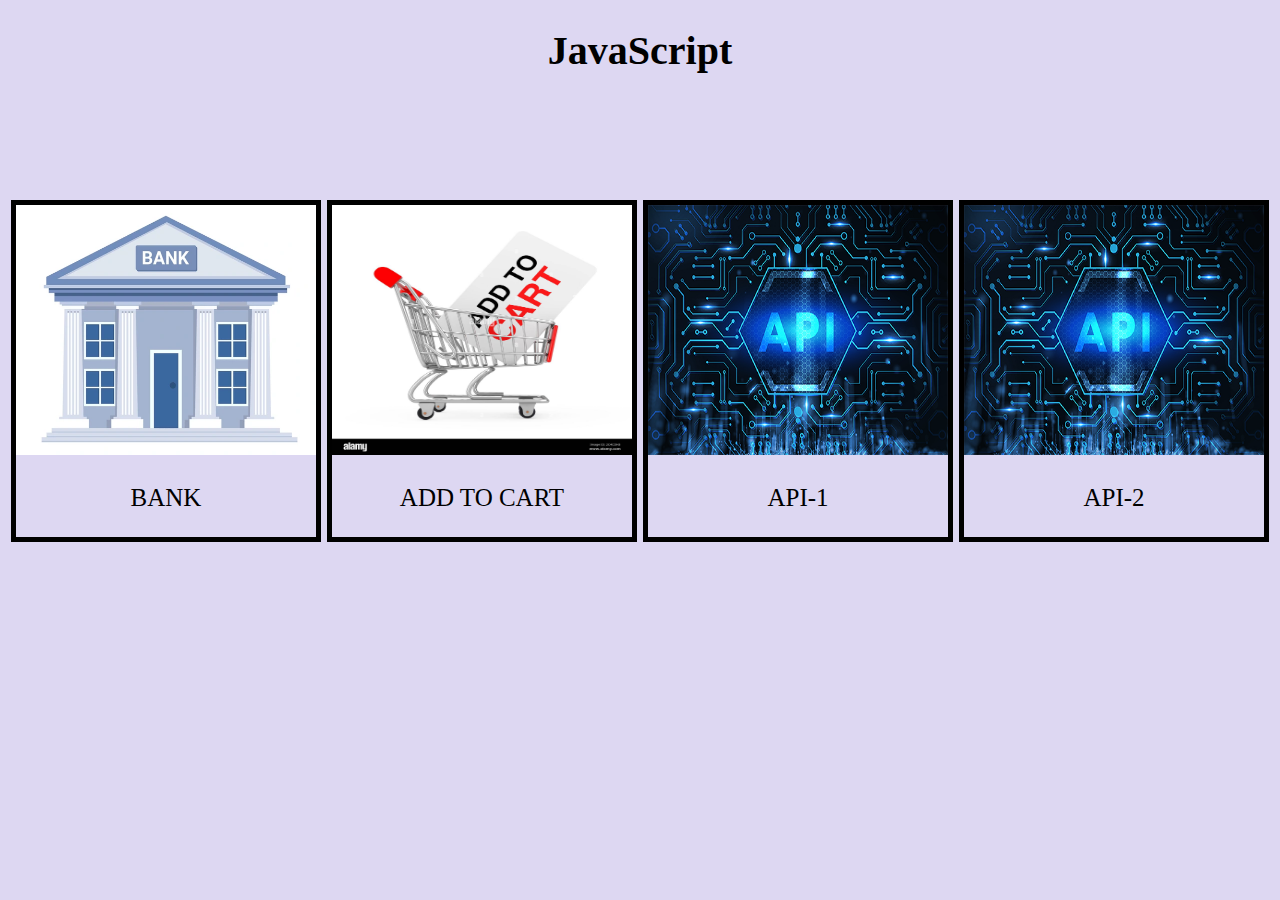
<file: index.html>
<!DOCTYPE html>
<html lang="en">
<head>
    <meta charset="UTF-8">
    <meta name="viewport" content="width=device-width, initial-scale=1.0">
    <title>JavaScript</title>
    <link rel="stylesheet" href="style.css">
</head>
<body style="background-color: rgba(172, 157, 222, 0.407)">
    <div class="Nav">
        <h1>JavaScript</h1>
    </div>
    <div class="content">
        <div class="c1 c">
            <a href="./Bank/index.html">
                <img src="./img/banky.webp" alt="Bank">
            </a>
            <p>BANK</p>
        </div>
        <div class="c2 c">
            <a href="./AddToCart/index.html">
                <img src="./img/addtocart.jpg" alt="Addtocart">
            </a>
            <p>ADD TO CART</p>
        </div>
        <div class="c3 c">
            <a href="./API/index.html">
                <img src="./img/api3.png" alt="API-1">
            </a>
            <p>API-1</p>
        </div>
        <div class="c4 c">
            <a href="./API/recipes.html">
                <img src="./img/api3.png" alt="API-2">
            </a>
            <p>API-2</p>
        </div>
    </div>
</body>
</html>
</file>
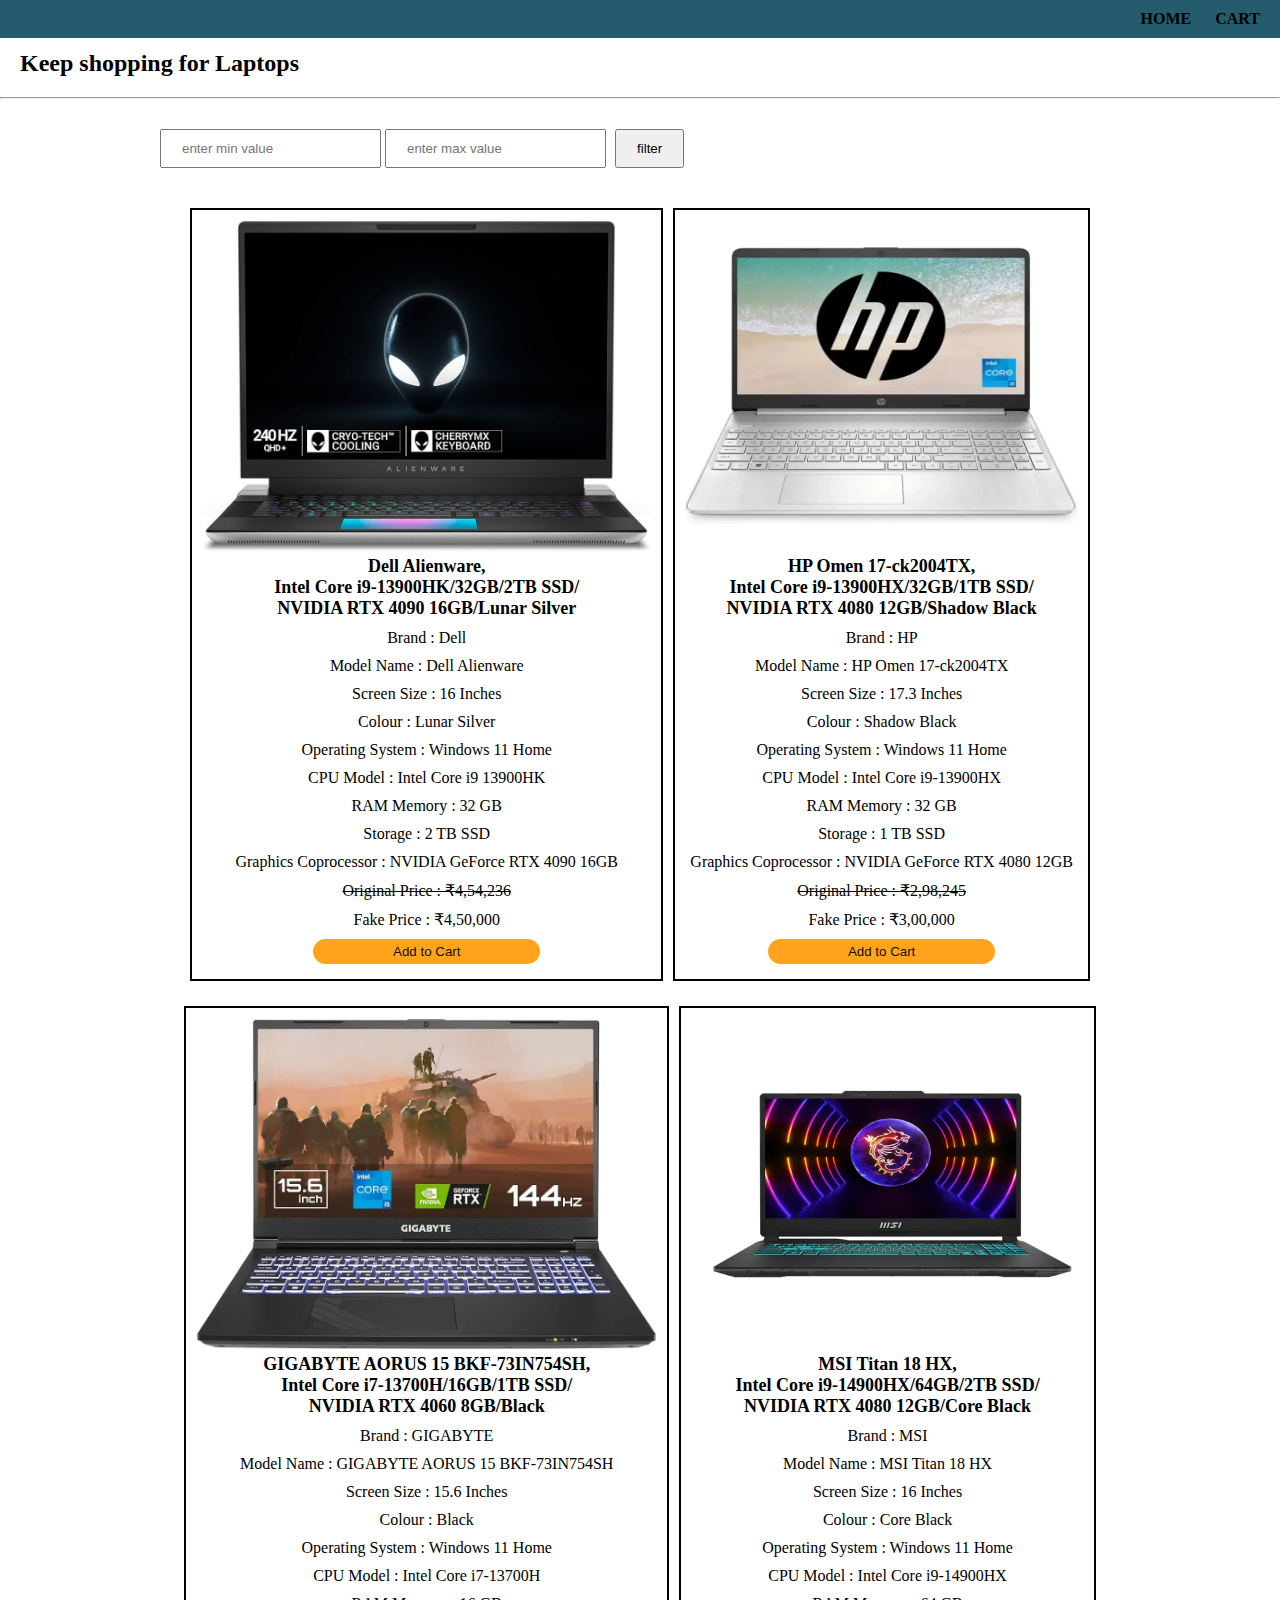
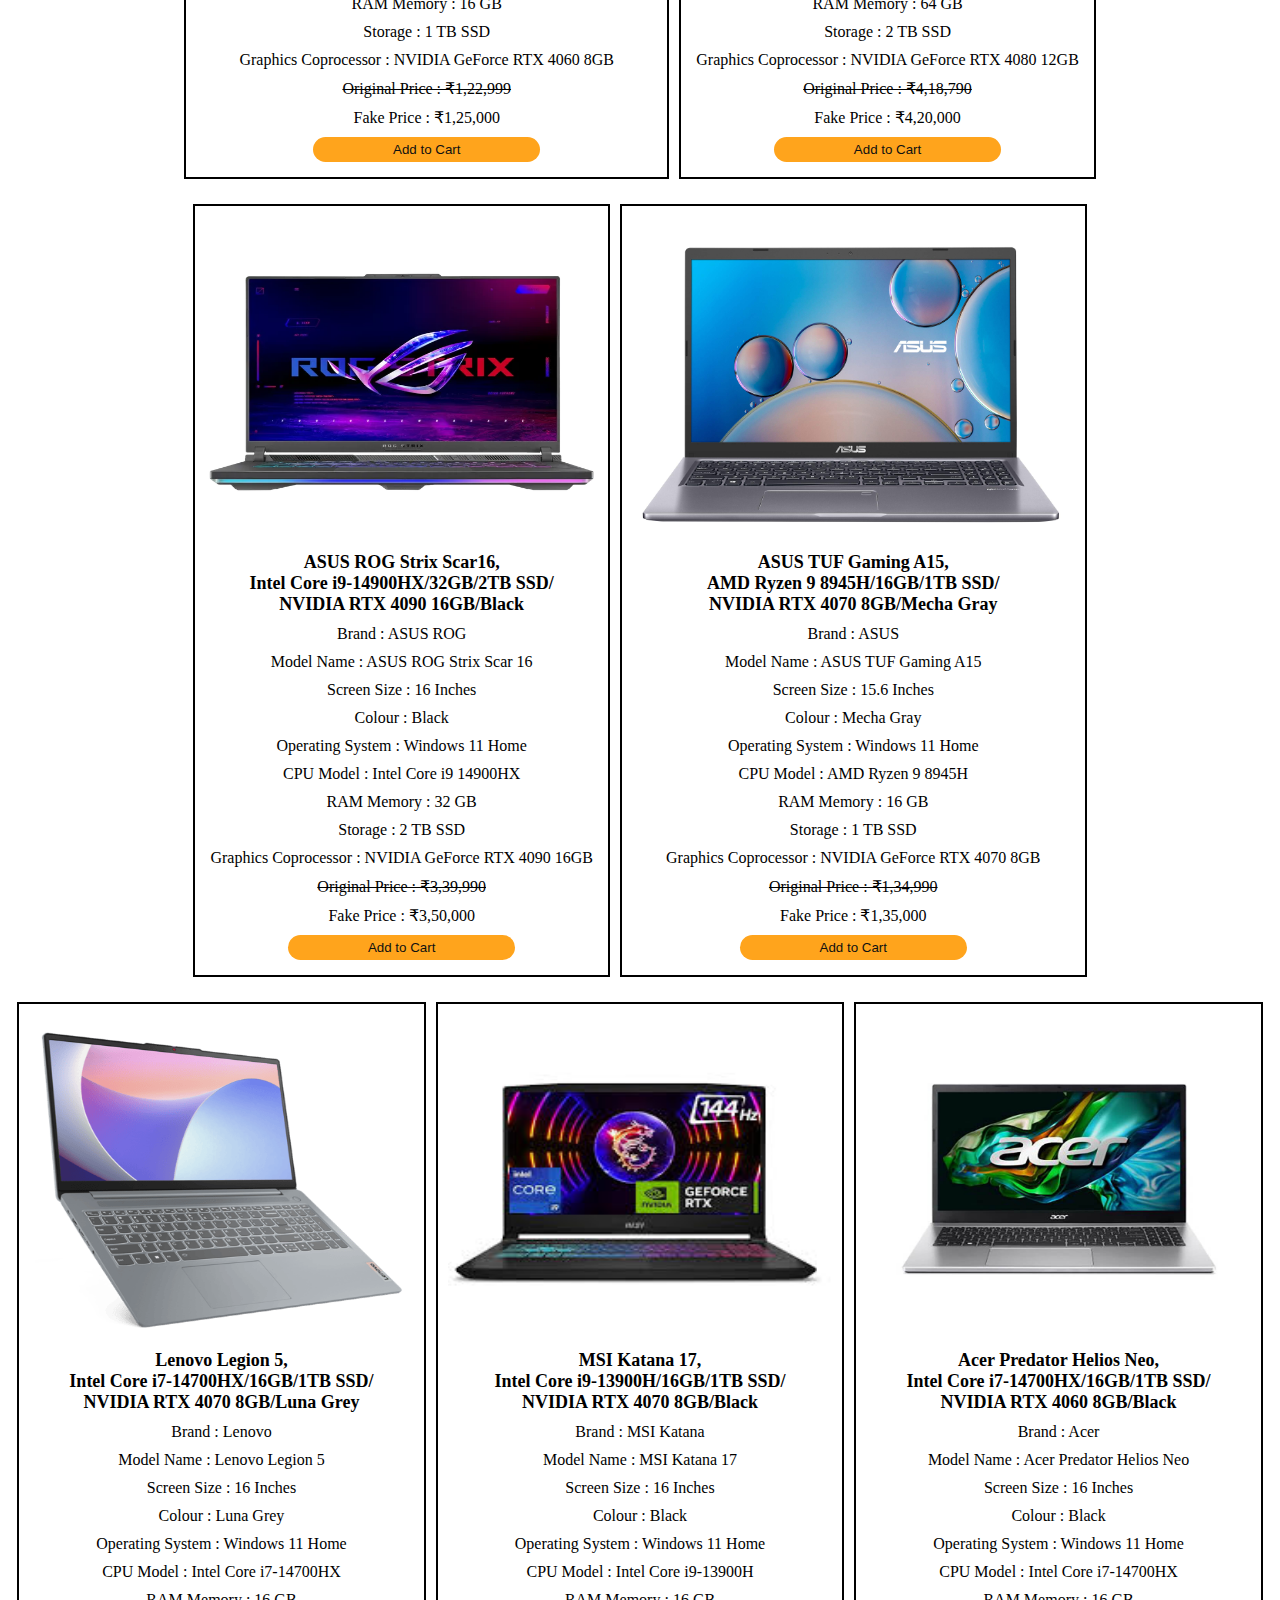
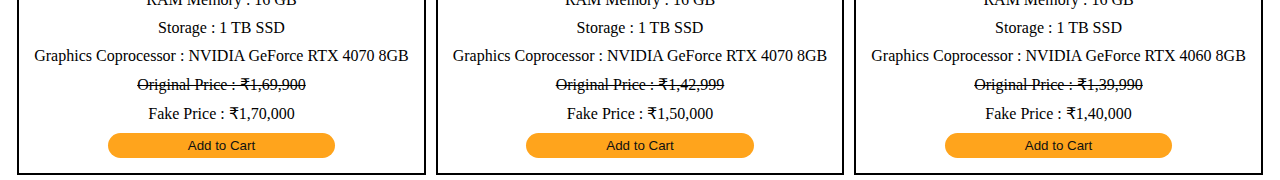
<file: AddToCart/index.html>
<!DOCTYPE html>
<html lang="en">
<head>
    <meta charset="UTF-8">
    <meta name="viewport" content="width=device-width, initial-scale=1.0">
    <title>AddToCart</title>
    <link rel="stylesheet" href="style.css">
    <script src="main.js"></script>
</head>
<body>
    <div class="nav">
        <a href="index.html">HOME</a>
        <a href="cart.html">CART</a>
    </div>

    <h2>Keep shopping for Laptops</h2><hr>

    <form action="">
        <input type="number" id="min" placeholder="enter min value" />
        <input type="number" id="max" placeholder="enter max value" />
        <input type="button" value="filter" name="" class="filter">
    </form>

    <div class="cardmain">

        <div class="card1 card" data-value="450000">
            <img id="i1" src="img/alien1.jpg" alt="alienL" height="332" width="100%">
            <ul>
                <span><p class="GL1 GL">Dell Alienware, <br> Intel Core i9-13900HK/32GB/2TB SSD/ <br> NVIDIA RTX 4090 16GB/Lunar Silver</p></span>
                <li class="bb1">Brand : Dell</li>
                <li class="bb1">Model Name : Dell Alienware</li>
                <li>Screen Size : 16 Inches</li>          
                <li class="bb1">Colour : Lunar Silver</li>
                <li class="bb1">Operating System : Windows 11 Home</li>
                <li class="bb1">CPU Model : Intel Core i9 13900HK</li>
                <li class="bb1">RAM Memory : 32 GB</li>
                <li class="bb1">Storage : 2 TB SSD</li>
                <li class="bb1">Graphics Coprocessor : NVIDIA GeForce RTX 4090 16GB</li>
                <li><del>Original Price : ₹4,54,236</del></li>
                <li id="fp1">Fake Price : ₹4,50,000</li>
            </ul>
            <button id="btn1" onclick="c1()">Add to Cart</button>
        </div>

        <div class="card2 card" data-value="300000">
            <img src="img/hp1.webp" alt="hpL" height="332" width="100%">
            <ul>
                <span><p class="GL2 GL">HP Omen 17-ck2004TX, <br> Intel Core i9-13900HX/32GB/1TB SSD/ <br> NVIDIA RTX 4080 12GB/Shadow Black</p></span>
                <li>Brand : HP</li>
                <li>Model Name : HP Omen 17-ck2004TX</li>
                <li>Screen Size : 17.3 Inches</li>          
                <li>Colour : Shadow Black</li>
                <li>Operating System : Windows 11 Home</li>
                <li>CPU Model : Intel Core i9-13900HX</li>
                <li>RAM Memory : 32 GB</li>
                <li>Storage : 1 TB SSD</li>
                <li>Graphics Coprocessor : NVIDIA GeForce RTX 4080 12GB</li>
                <li><del>Original Price : ₹2,98,245</del></li>
                <li id="fp2">Fake Price : ₹3,00,000</li>
            </ul>
            <button id="btn2" onclick="c2()">Add to Cart</button>
        </div>

        <div class="card3 card" data-value="125000">
            <img src="img/gigabyte1.jpg" alt="gigabyteL" height="332" width="100%">
            <ul>
                <span><p class="GL3 GL">GIGABYTE AORUS 15 BKF-73IN754SH, <br> Intel Core i7-13700H/16GB/1TB SSD/ <br> NVIDIA RTX 4060 8GB/Black</p></span>
                <li>Brand : GIGABYTE</li>
                <li>Model Name : GIGABYTE AORUS 15 BKF-73IN754SH</li>
                <li>Screen Size : 15.6 Inches</li>          
                <li>Colour : Black</li>
                <li>Operating System : Windows 11 Home</li>
                <li>CPU Model : Intel Core i7-13700H</li>
                <li>RAM Memory : 16 GB</li>
                <li>Storage : 1 TB SSD</li>
                <li>Graphics Coprocessor : NVIDIA GeForce RTX 4060 8GB</li>
                <li><del>Original Price : ₹1,22,999</del></li>
                <li id="fp3">Fake Price : ₹1,25,000</li>
            </ul>
            <button id="btn3" onclick="c3()">Add to Cart</button>
        </div>

        <div class="card4 card" data-value="420000">
            <img src="img/msi3.webp" alt="msiL" height="332" width="100%">
            <ul>
                <span><p class="GL4 GL">MSI Titan 18 HX, <br> Intel Core i9-14900HX/64GB/2TB SSD/ <br> NVIDIA RTX 4080 12GB/Core Black</p></span>
                <li>Brand : MSI</li>
                <li>Model Name : MSI Titan 18 HX</li>
                <li>Screen Size : 16 Inches</li>          
                <li>Colour : Core Black</li>
                <li>Operating System : Windows 11 Home</li>
                <li>CPU Model : Intel Core i9-14900HX</li>
                <li>RAM Memory : 64 GB</li>
                <li>Storage : 2 TB SSD</li>
                <li>Graphics Coprocessor : NVIDIA GeForce RTX 4080 12GB</li>
                <li><del>Original Price : ₹4,18,790</del></li>
                <li id="fp4">Fake Price : ₹4,20,000</li>
            </ul>
            <button id="btn4" onclick="c4()">Add to Cart</button>
        </div>

        <div class="card5 card" data-value="350000">
            <img src="img/rog1.webp" alt="rogL" height="332" width="100%">
            <ul>
                <span><p class="GL5 GL">ASUS ROG Strix Scar16, <br> Intel Core i9-14900HX/32GB/2TB SSD/ <br> NVIDIA RTX 4090 16GB/Black</p></span>
                <li>Brand : ASUS ROG</li>
                <li>Model Name : ASUS ROG Strix Scar 16</li>
                <li>Screen Size : 16 Inches</li>          
                <li>Colour : Black</li>
                <li>Operating System : Windows 11 Home</li>
                <li>CPU Model : Intel Core i9 14900HX</li>
                <li>RAM Memory : 32 GB</li>
                <li>Storage : 2 TB SSD</li>
                <li>Graphics Coprocessor : NVIDIA GeForce RTX 4090 16GB</li>
                <li><del>Original Price : ₹3,39,990</del></li>
                <li id="fp5">Fake Price : ₹3,50,000</li>
            </ul>
            <button id="btn5" onclick="c5()">Add to Cart</button>
        </div>

        <div class="card6 card" data-value="135000">
            <img src="img/asus1.jpg" alt="asusL" height="332" width="100%">
            <ul>
                <span><p class="GL6 GL">ASUS TUF Gaming A15, <br> AMD Ryzen 9 8945H/16GB/1TB SSD/ <br> NVIDIA RTX 4070 8GB/Mecha Gray</p></span>
                <li>Brand : ASUS</li>
                <li>Model Name : ASUS TUF Gaming A15</li>
                <li>Screen Size : 15.6 Inches</li>          
                <li>Colour : Mecha Gray</li>
                <li>Operating System : Windows 11 Home</li>
                <li>CPU Model : AMD Ryzen 9 8945H</li>
                <li>RAM Memory : 16 GB</li>
                <li>Storage : 1 TB SSD</li>
                <li>Graphics Coprocessor : NVIDIA GeForce RTX 4070 8GB</li>
                <li><del>Original Price : ₹1,34,990</del></li>
                <li id="fp6">Fake Price : ₹1,35,000</li>
            </ul>
            <button id="btn6" onclick="c6()">Add to Cart</button>
        </div>

        <div class="card7 card" data-value="170000">
            <img src="img/lenovo1.png" alt="lenovoL" height="332" width="100%">
            <ul>
                <span><p class="GL7 GL">Lenovo Legion 5, <br> Intel Core i7-14700HX/16GB/1TB SSD/ <br> NVIDIA RTX 4070 8GB/Luna Grey</p></span>
                <li>Brand : Lenovo</li>
                <li>Model Name : Lenovo Legion 5</li>
                <li>Screen Size : 16 Inches</li>          
                <li>Colour : Luna Grey</li>
                <li>Operating System : Windows 11 Home</li>
                <li>CPU Model : Intel Core i7-14700HX</li>
                <li>RAM Memory : 16 GB</li>
                <li>Storage : 1 TB SSD</li>
                <li>Graphics Coprocessor : NVIDIA GeForce RTX 4070 8GB</li>
                <li><del>Original Price : ₹1,69,900</del></li>
                <li id="fp7">Fake Price : ₹1,70,000</li>
            </ul>
            <button id="btn7" onclick="c7()">Add to Cart</button>
        </div>

        <div class="card8 card" data-value="150000">
            <img src="img/katana2.jfif" alt="predatorL" height="332" width="100%">
            <ul>
                <span><p class="GL8 GL">MSI Katana 17, <br> Intel Core i9-13900H/16GB/1TB SSD/ <br> NVIDIA RTX 4070 8GB/Black</p></span>
                <li>Brand : MSI Katana </li>
                <li>Model Name : MSI Katana 17</li>
                <li>Screen Size : 16 Inches</li>          
                <li>Colour : Black</li>
                <li>Operating System : Windows 11 Home</li>
                <li>CPU Model : Intel Core i9-13900H</li>
                <li>RAM Memory : 16 GB</li>
                <li>Storage : 1 TB SSD</li>
                <li>Graphics Coprocessor : NVIDIA GeForce RTX 4070 8GB</li>
                <li><del>Original Price : ₹1,42,999</del></li>
                <li id="fp8">Fake Price : ₹1,50,000</li>
            </ul>
            <button id="btn8" onclick="c8()">Add to Cart</button>
        </div>

        <div class="card9 card" data-value="140000">
            <img src="img/acer2.jpg" alt="acerL" height="332" width="100%">
            <ul>
                <span><p class="GL9 GL">Acer Predator Helios Neo, <br> Intel Core i7-14700HX/16GB/1TB SSD/ <br> NVIDIA RTX 4060 8GB/Black</p></span>
                <li>Brand : Acer</li>
                <li>Model Name : Acer Predator Helios Neo</li>
                <li>Screen Size : 16 Inches</li>          
                <li>Colour : Black</li>
                <li>Operating System : Windows 11 Home</li>
                <li>CPU Model : Intel Core i7-14700HX</li>
                <li>RAM Memory : 16 GB</li>
                <li>Storage : 1 TB SSD</li>
                <li>Graphics Coprocessor : NVIDIA GeForce RTX 4060 8GB</li>
                <li><del>Original Price : ₹1,39,990</del></li>
                <li id="fp9">Fake Price : ₹1,40,000</li>
            </ul>
            <button id="btn9" onclick="c9()">Add to Cart</button>
        </div>
    </div>



<script>
    document.querySelectorAll('.cardmain .card').forEach(function (ele) {
    document.querySelector('.filter').addEventListener('click', function () {
      let minVal = parseInt(document.getElementById('min').value);
      let maxVal = parseInt(document.getElementById('max').value);

      let dataItems = ele.getAttribute('data-value');

      if(dataItems >= minVal && dataItems <= maxVal){
          ele.style.display="block"
      }
      else{
          ele.style.display="none"
      }  
  })
})
</script>
</body>
</html>
</file>
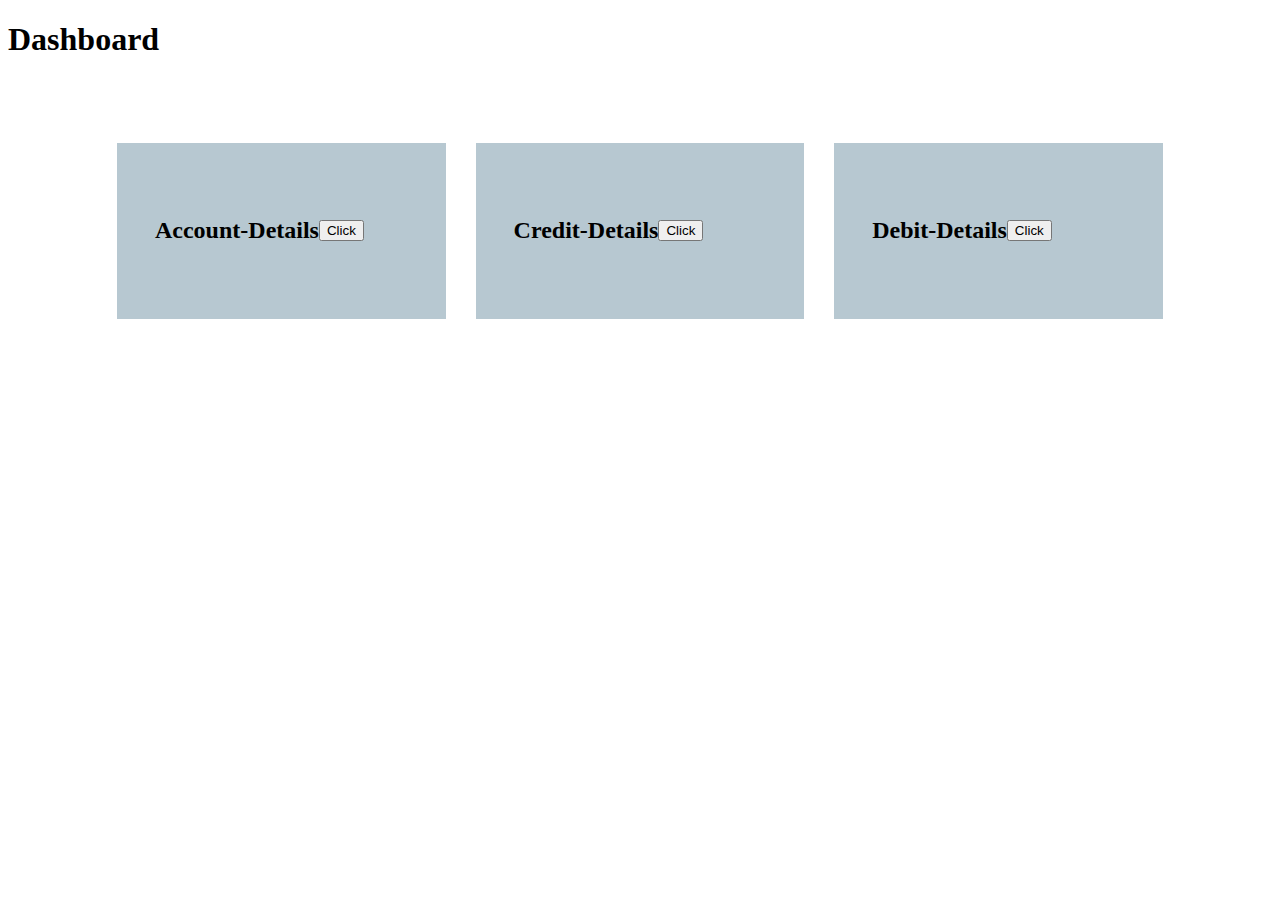
<file: Bank/index.html>
<!DOCTYPE html>
<html lang="en">
<head>
    <meta charset="UTF-8">
    <meta name="viewport" content="width=device-width, initial-scale=1.0">
    <title>Bank-Dashboard</title>
    <link rel="stylesheet" href="style.css">
    <script src="index.js"></script>
</head>
<body>
    <h1>Dashboard</h1>

    <div class="dash-list">
        <div class="account dl">
            <a href="#">Account-Details</a>
            <button id="accbtn" onclick="A1()">Click</button>
        </div>
        <div class="credit dl">
            <a href="#">Credit-Details</a>
            <button id="creditbtn" onclick="C1()">Click</button>
        </div>
        <div class="debit dl">
            <a href="#">Debit-Details</a>
            <button id ="debitbtn" onclick="D1()">Click</button>
        </div>
    </div>

</body>
</html>
</file>
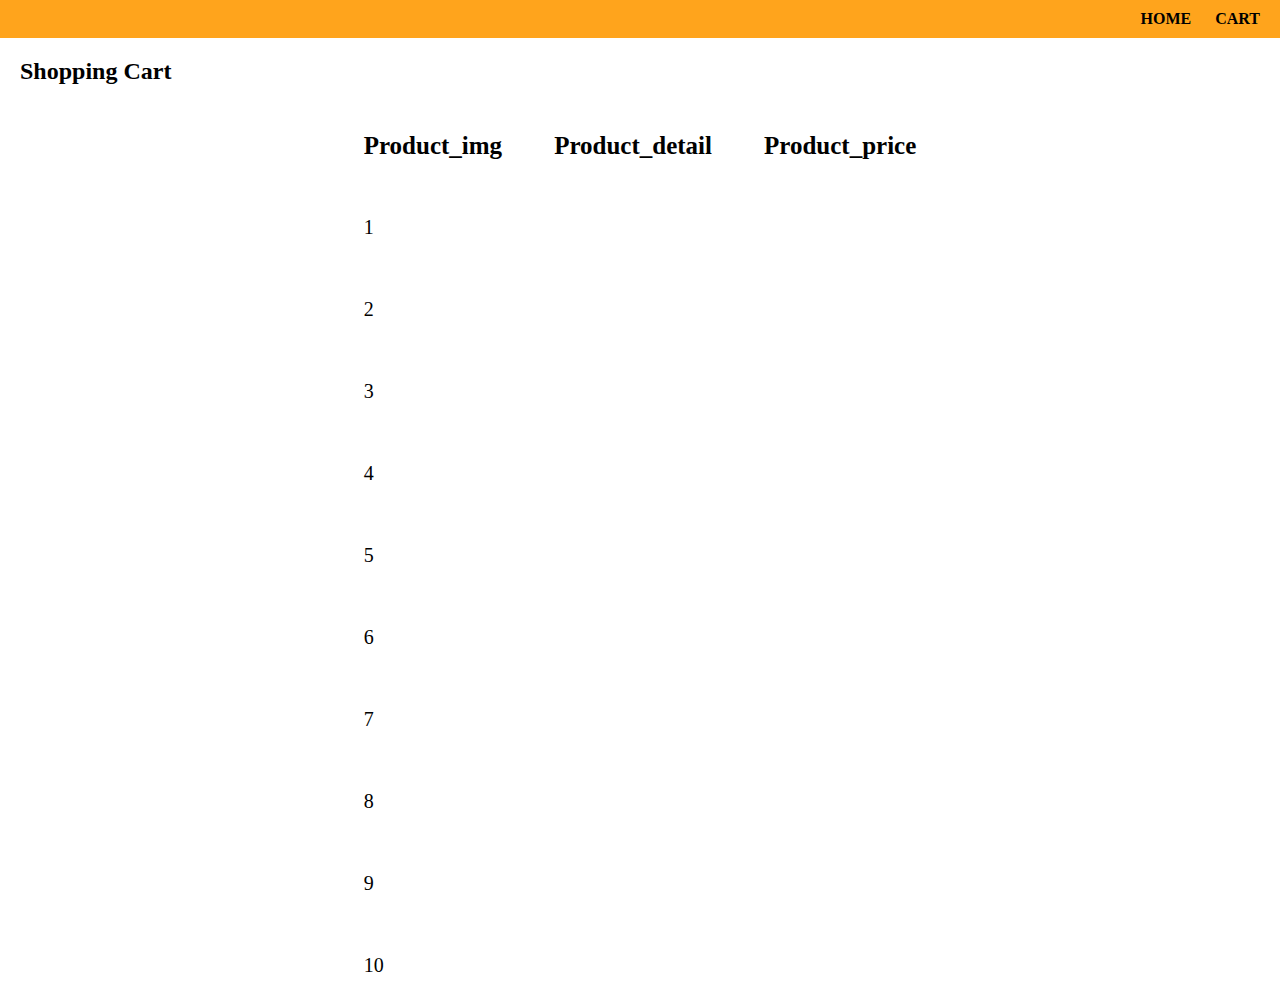
<file: AddToCart/cart.html>
<!DOCTYPE html>
<html lang="en">
<head>
    <meta charset="UTF-8">
    <meta name="viewport" content="width=device-width, initial-scale=1.0">
    <title>Document</title>
<style>
* {
    margin: 0;
    padding: 0;
    box-sizing: border-box;
}

.nav{
    background-color: #ffa41c;
    padding: 10px;
    text-align: end;
}

.nav a{
    color: black;
    font-weight: 700;
    text-decoration: none;
    margin: 0px 10px 0px 10px;
}

h2{
    padding: 20px;
}

table{
    display: flex;
    justify-content: center;
    align-items: center;
}

table th{
    font-size: 25px;
    /* border: 2px solid black; */
    padding: 25px;
}

table td{
    font-size: 20px;
    /* border: 2px solid black; */
    height: 80px;
    padding: 25px;
}

</style>

</head>
<body>
    <div class="nav">
        <a href="index.html">HOME</a>
        <a href="cart.html">CART</a>
    </div>
    <h2>Shopping Cart</h2>

    <table>
        <tr>
            <th>Product_img</th>
            <th>Product_detail</th>
            <th>Product_price</th>
        </tr>
        <tr>
            <td id="pi1">1</td>
            <td id="pd1">2</td>
            <td id="pp1">3</td>
        </tr>
        <tr>
            <td id="pi2">2</td>
            <td id="pd2">2</td>
            <td id="pp2">3</td>
        </tr>
        <tr>
            <td id="pi3">3</td>
            <td id="pd3">2</td>
            <td id="pp3">3</td>
        </tr>
        <tr>
            <td id="pi4">4</td>
            <td id="pd4">2</td>
            <td id="pp4">3</td>
        </tr>
        <tr>
            <td id="pi5">5</td>
            <td id="pd5">2</td>
            <td id="pp5">3</td>
        </tr>
        <tr>
            <td id="pi6">6</td>
            <td id="pd6">2</td>
            <td id="pp6">3</td>
        </tr>
        <tr>
            <td id="pi7">7</td>
            <td id="pd7">2</td>
            <td id="pp7">3</td>
        </tr>
        <tr>
            <td id="pi8">8</td>
            <td id="pd8">2</td>
            <td id="pp8">3</td>
        </tr>
        <tr>
            <td id="pi9">9</td>
            <td id="pd9">2</td>
            <td id="pp9">3</td>
        </tr>
        <tr>
            <td id="pi10">10</td>
            <td id="pd10"></td>
            <td id="pp10"></td>
        </tr>
    </table>

    <!-- <p id="nt1">NOTHING..</p>
    <p id="nt2">2</p>
    <p id="nt3">3</p>
    <p id="nt4">4</p>
    <p id="nt5">5</p>
    <p id="nt6">6</p>
    <p id="nt7">7</p>
    <p id="nt8">8</p>
    <p id="nt9">9</p>
    <p id="nt10">10</p> -->

<script>
    let data1 = localStorage.getItem("data1");
    document.getElementById("pd1").innerHTML= data1;
    let price1 = localStorage.getItem("price1");
    document.getElementById("pp1").innerHTML= price1;
    // let img1 = localStorage.getItem("img1");
    // document.getElementById("pi1").innerHTML= img1;

    let data2 = localStorage.getItem("data2");
    document.getElementById("pd2").innerHTML= data2;
    let price2 = localStorage.getItem("price2");
    document.getElementById("pp2").innerHTML= price2;

    let data3 = localStorage.getItem("data3");
    document.getElementById("pd3").innerHTML= data3;
    let price3 = localStorage.getItem("price3");
    document.getElementById("pp3").innerHTML= price3;

    let data4 = localStorage.getItem("data4");
    document.getElementById("pd4").innerHTML= data4;
    let price4 = localStorage.getItem("price4");
    document.getElementById("pp4").innerHTML= price4;

    let data5 = localStorage.getItem("data5");
    document.getElementById("pd5").innerHTML= data5;
    let price5 = localStorage.getItem("price5");
    document.getElementById("pp5").innerHTML= price5;

    let data6 = localStorage.getItem("data6");
    document.getElementById("pd6").innerHTML= data6;
    let price6 = localStorage.getItem("price6");
    document.getElementById("pp6").innerHTML= price6;

    let data7 = localStorage.getItem("data7");
    document.getElementById("pd7").innerHTML= data7;
    let price7 = localStorage.getItem("price7");
    document.getElementById("pp7").innerHTML= price7;

    let data8 = localStorage.getItem("data8");
    document.getElementById("pd8").innerHTML= data8;
    let price8 = localStorage.getItem("price8");
    document.getElementById("pp8").innerHTML= price8;

    let data9 = localStorage.getItem("data9");
    document.getElementById("pd9").innerHTML= data9;
    let price9 = localStorage.getItem("price9");
    document.getElementById("pp9").innerHTML= price9;

    // let dd1 = localStorage.getItem("dd1");
    // document.getElementById("pd10").innerText= dd1;
    // let ffp1 = localStorage.getItem("ffp1");
    // document.getElementById("pp10").innerText= ffp1;
</script>    
</body>
</html>
</file>
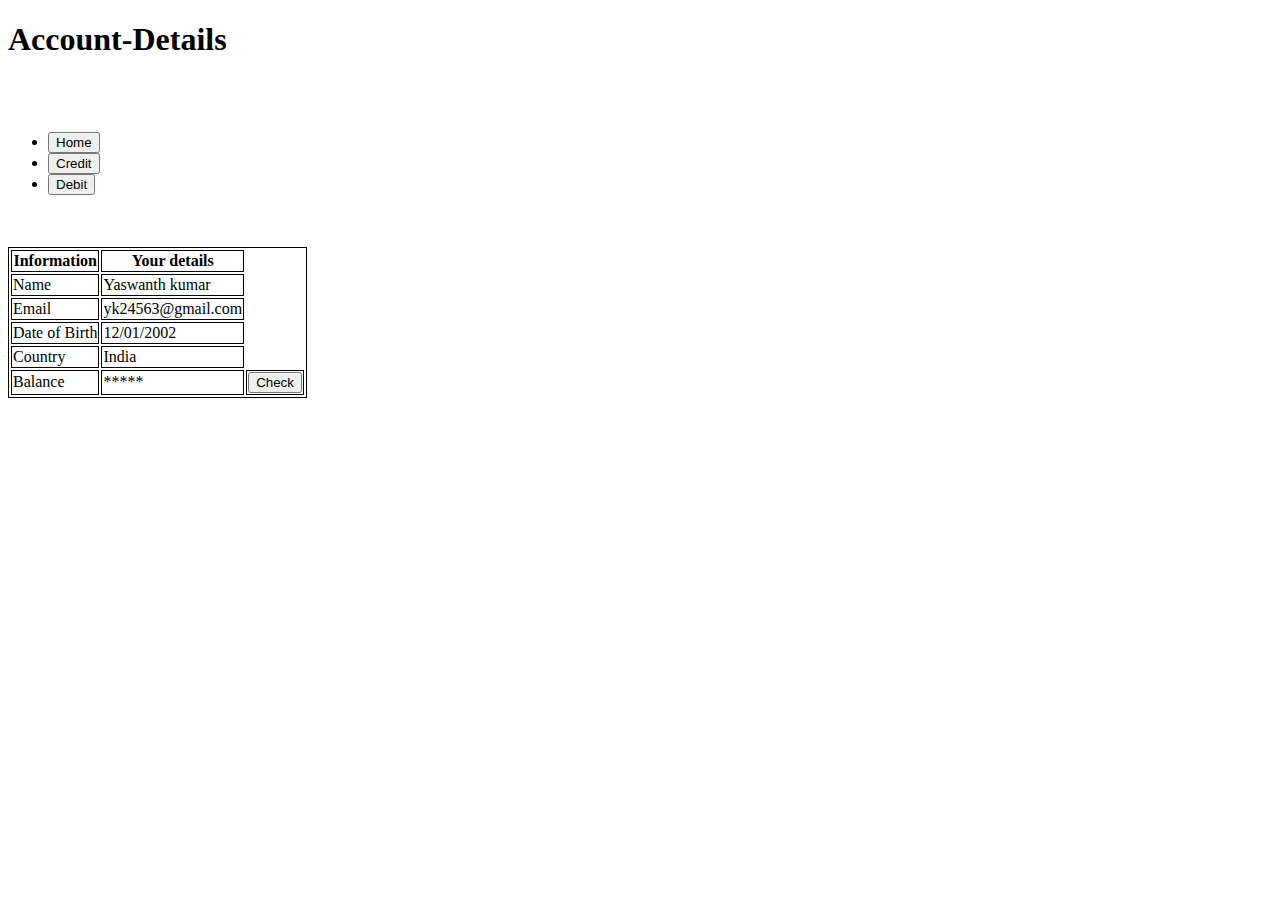
<file: Bank/account.html>
<!DOCTYPE html>
<html lang="en">
<head>
    <meta charset="UTF-8">
    <meta name="viewport" content="width=device-width, initial-scale=1.0">
    <title>Account</title>
    <style>
    table, th, td {
        border:1px solid black;
    }
    </style>
    <script src="index.js"></script>
</head>
<body>
    <h1>Account-Details</h1>
    <br><br>
    <div>
        <ul>
            <li><a href="index.html"><button id ="homebtn">Home</button></a></li>
            <li><button id="creditbtn" onclick="C1()">Credit</button></li>
            <li><button id ="debitbtn" onclick="D1()">Debit</button></li>
        </ul>
    </div>
    <br><br>
    <table>
        <tr>
            <th>Information</th>
            <th>Your details</th>
        </tr>
        <tr>
            <td>Name</td>
            <td>Yaswanth kumar</td>
        </tr>
        <tr>
            <td>Email</td>
            <td>yk24563@gmail.com</td>
        </tr>
        <tr>
            <td>Date of Birth</td>
            <td>12/01/2002</td>
        </tr>
        <tr>
            <td>Country</td>
            <td>India</td>
        </tr>
        <tr>
            <td>Balance</td>
            <td id="tot-bal">*****</td>
            <td><button onclick="balbtn()">Check</button></td>
        </tr>
    </table>
</body>
</html>
</file>
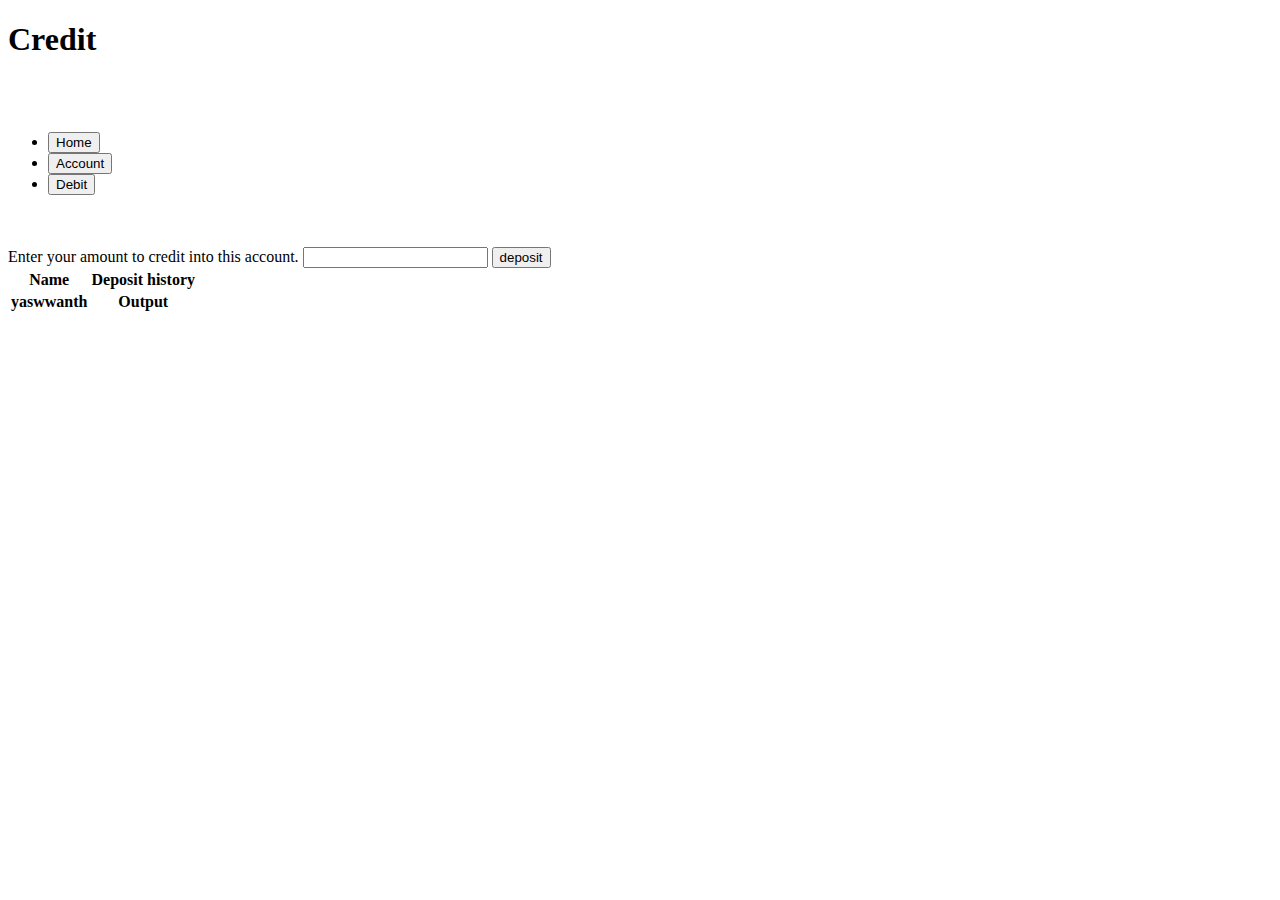
<file: Bank/credit.html>
<!DOCTYPE html>
<html lang="en">
<head>
    <meta charset="UTF-8">
    <meta name="viewport" content="width=device-width, initial-scale=1.0">
    <title>Credit</title>
    <script src="index.js"></script>
</head>
<body>
    <h1>Credit</h1>
    <br><br>
    <div>
        <ul>
            <li><a href="index.html"><button id ="homebtn">Home</button></a></li>
            <li><button id="creditbtn" onclick="A1()">Account</button></li>
            <li><button id ="debitbtn" onclick="D1()">Debit</button></li>
        </ul>
    </div>
    <br><br>
    <label for="Credit">Enter your amount to credit into this account.</label>
    <input type="number" id="add-c">
    <button id="crebtn" onclick="cre()">deposit</button>
    <table>
        <tr>
            <th>Name</th>
            <th>Deposit history</th>
        </tr>
        <tr>
            <th>yaswwanth</th>
            <th id="credited">Output</th>
        </tr>
    </table>
</body>
</html>
</file>
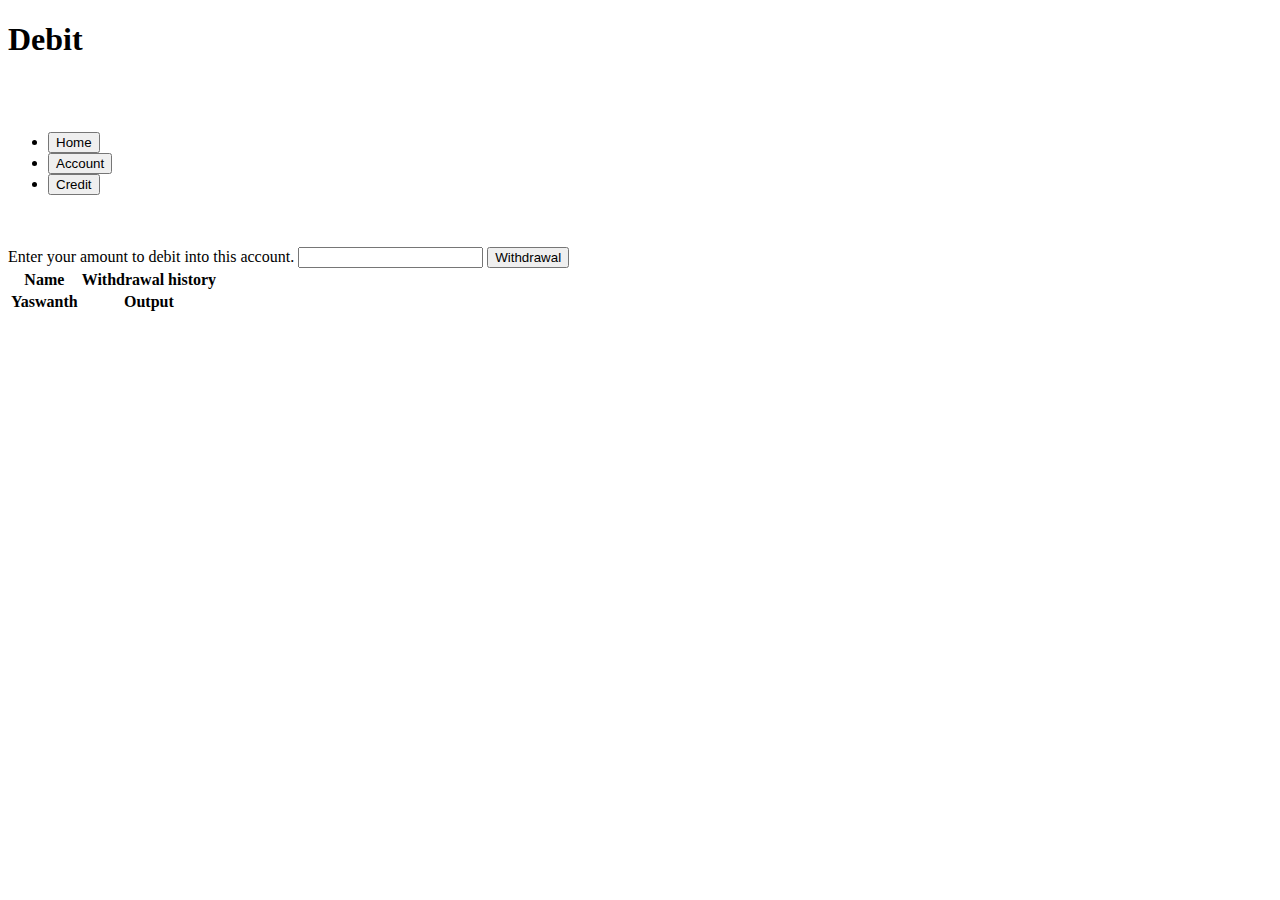
<file: Bank/debit.html>
<!DOCTYPE html>
<html lang="en">
<head>
    <meta charset="UTF-8">
    <meta name="viewport" content="width=device-width, initial-scale=1.0">
    <title>Debit</title>
    <script src="index.js"></script>
</head>
<body>
    <h1>Debit</h1>
    <br><br>
    <div>
        <ul>
            <li><a href="index.html"><button id ="homebtn">Home</button></a></li>
            <li><button id ="debitbtn" onclick="A1()">Account</button></li>
            <li><button id="creditbtn" onclick="C1()">Credit</button></li>
        </ul>
    </div>
    <br><br>
    <label for="Debit">Enter your amount to debit into this account.</label>
    <input type="number" id="add-d">
    <button id="debbtn" onclick="deb()">Withdrawal</button>
    <table>
        <tr>
            <th>Name</th>
            <th>Withdrawal history</th>
        </tr>
        <tr>
            <th>Yaswanth</th>
            <th id="debited">Output</th>
        </tr>
    </table>
</body>
</html>
</file>
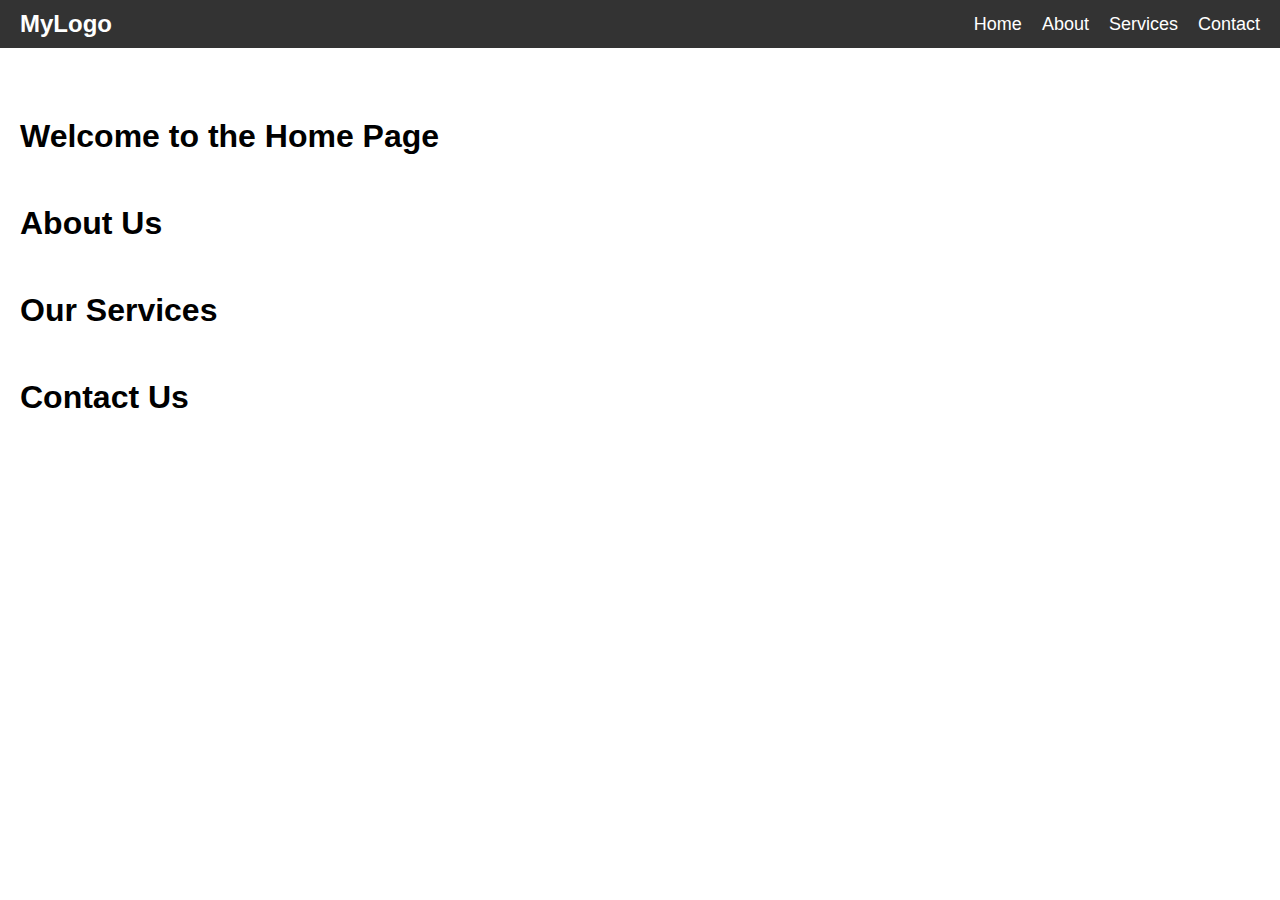
<file: AddToCart/Navbar/nav.html>
<!DOCTYPE html>
<html lang="en">
<head>
  <meta charset="UTF-8">
  <meta name="viewport" content="width=device-width, initial-scale=1.0">
  <title>Responsive Navbar</title>
  <link rel="stylesheet" href="nav.css">
</head>
<body>

  <nav class="navbar">
    <div class="logo">
      <a href="#">MyLogo</a>
    </div>
    <ul class="nav-links">
      <li><a href="#home">Home</a></li>
      <li><a href="#about">About</a></li>
      <li><a href="#services">Services</a></li>
      <li><a href="#contact">Contact</a></li>
    </ul>
    <div class="burger">
      <div class="line"></div>
      <div class="line"></div>
      <div class="line"></div>
    </div>
  </nav>

  <!-- Content of the page -->
  <div class="content">
    <section id="home">
      <h1>Welcome to the Home Page</h1>
    </section>
    <section id="about">
      <h1>About Us</h1>
    </section>
    <section id="services">
      <h1>Our Services</h1>
    </section>
    <section id="contact">
      <h1>Contact Us</h1>
    </section>
  </div>

  <script>
    const burger = document.querySelector('.burger');
    const navLinks = document.querySelector('.nav-links');
  
    burger.addEventListener('click', () => {
      navLinks.classList.toggle('active');
    });
  </script>
  
</body>
</html>
</file>
<file: style.css>
/* Nav */

h1{
    text-align: center;
    font-size: 40px;
}

.content{
    display: flex;
    justify-content: space-between;
    align-items: center;
}

/* Content */

.content{
    margin-top: 10%;
    align-items: center;
    display: flex;
    justify-content:space-around;
}

.c{
    text-align: center;
    border: 5px solid black;
}

.c p{
    font-size: 25px;
}

.c img{
    height: 250px;
    width: 300px;
}
</file>
<file: AddToCart/style.css>
* {
    margin: 0;
    padding: 0;
    box-sizing: border-box;
}

h2{
    padding: 20px;
    margin-top: 30px;
}

form{
    margin-left: 10rem;
    margin-top: 30px;
}

form #min{
    padding: 10px 20px 10px 20px;
}

form #max{
    padding: 10px 20px 10px 20px;
}

form .filter{
    padding: 10px 20px 10px 20px;
    margin-left: 5px;
}

.nav{
    background-color: #245c6d;
    padding: 10px;
    text-align: end;
    position: fixed;
    top: 0px;
    width: 100%;
}

.nav a{
    color: black;
    font-weight: 700;
    text-decoration: none;
    margin: 0px 10px 0px 10px;
}

.cardmain{
    display: flex;
    flex-wrap: wrap;
    justify-content: center;
    align-items: center;
    margin-top: 20px;
}

.card{
    border: 2px, solid, black;
    padding: 10px;
    margin: 20px 5px 5px 5px;
    text-align: center;
}

.card ul li{
    padding: 5px;
    list-style-type: none;
}

.card button{
    color: #0f1111;
    background-color: #ffa41c;
    padding: 5px 5rem 5px 5rem;
    margin: 5px;
    border: none;
    border-radius: 15px;
}

.card button:hover{
    background-color: #ffd814;
}

.GL{
    font-size: 18px;
    font-weight: 600;
    margin-bottom: 5px;
}
</file>
<file: Bank/style.css>
.dash-list{
    display: flex;
    align-items: center;
    justify-content: center;
    gap: 30px;
}

.dash-list .dl{
    width: 20%;
    height: 100px;
    padding: 3%;
    margin-top: 5%;
    background-color: rgb(183, 200, 209);
    display: flex;
    align-items: center;
}

.dash-list .dl a{
    color: black;
    text-decoration: none;
    font-weight: 900;
    font-size: x-large;
}
</file>
<file: AddToCart/Navbar/nav.css>
/* Reset some default styles */
* {
    margin: 0;
    padding: 0;
    box-sizing: border-box;
  }
  
  /* Body styling */
  body {
    font-family: Arial, sans-serif;
  }
  
  /* Navbar styling */
  .navbar {
    display: flex;
    justify-content: space-between;
    align-items: center;
    background-color: #333;
    padding: 10px 20px;
  }
  
  .navbar .logo a {
    color: white;
    text-decoration: none;
    font-size: 24px;
    font-weight: bold;
  }
  
  .navbar .nav-links {
    display: flex;
    list-style: none;
  }
  
  .navbar .nav-links li {
    margin-left: 20px;
  }
  
  .navbar .nav-links a {
    color: white;
    text-decoration: none;
    font-size: 18px;
    transition: color 0.3s;
  }
  
  .navbar .nav-links a:hover {
    color: #f39c12;
  }
  
  /* Burger icon styling */
  .burger {
    display: none;
    cursor: pointer;
    flex-direction: column;
    justify-content: space-between;
    width: 25px;
    height: 21px;
  }
  
  .burger .line {
    height: 3px;
    width: 100%;
    background-color: white;
  }
  
  /* Media query for mobile view */
  @media (max-width: 768px) {
    .navbar .nav-links {
      display: none;
      width: 100%;
      flex-direction: column;
      align-items: center;
      position: absolute;
      top: 50px;
      left: 0;
      background-color: #333;
      padding: 10px 0;
    }
  
    .navbar .nav-links.active {
      display: flex;
    }
  
    .navbar .nav-links li {
      margin: 10px 0;
    }
  
    .burger {
      display: flex;
    }
  }
  
  /* Styling for the content sections */
  .content {
    padding: 20px;
  }
  
  section {
    margin: 50px 0;
  }
</file>
